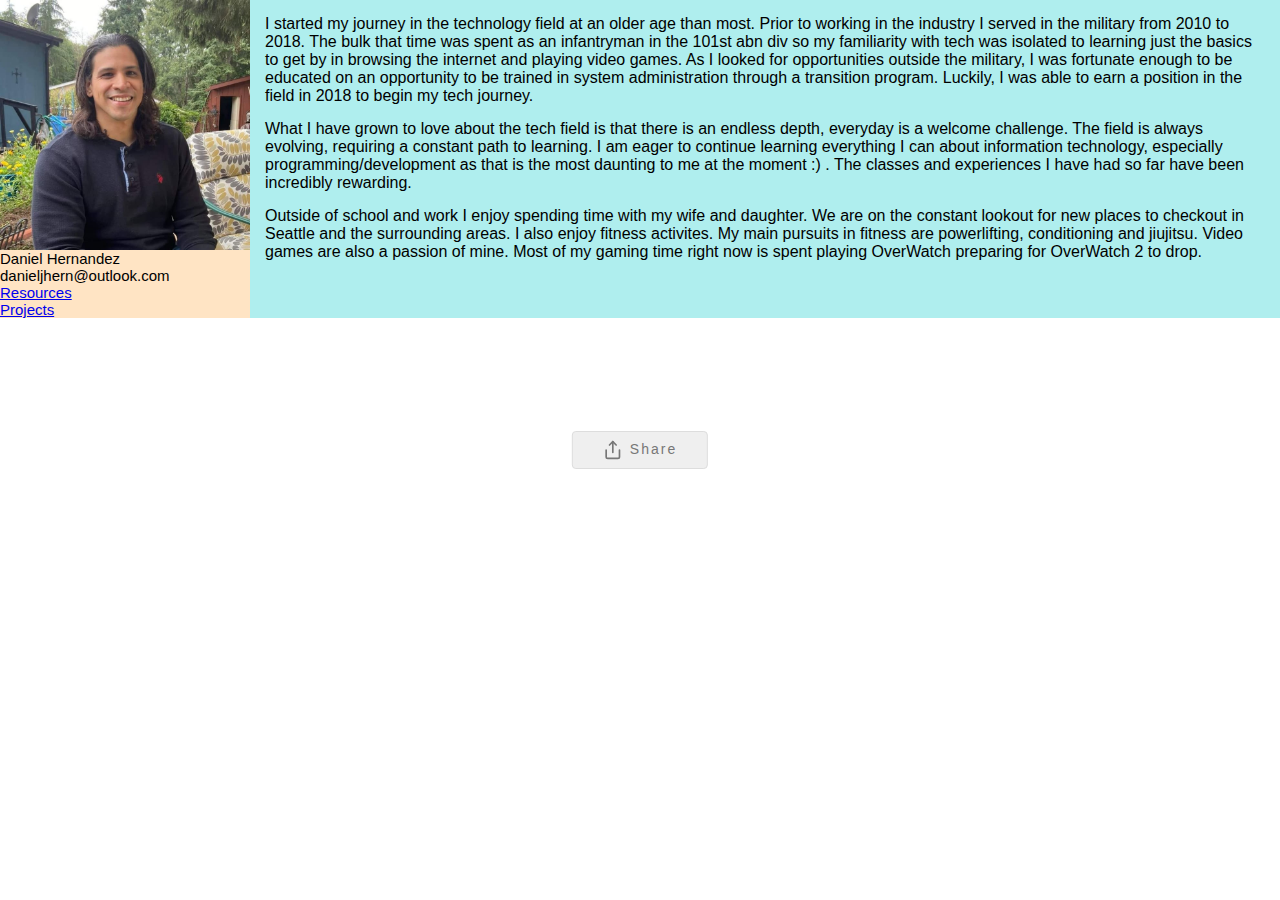
<file: index.html>
<!DOCTYPE HTML>
<head>
    <title>Daniel Hernandez</title>
 <link rel="stylesheet" href="css/style.css">
</head>
<html lang="en">
  <body>
    <div class="grid-container">
      <div id="col-1">
        <div id="picture">
          <img src="image/SelfPicture.jpg" alt="Picture of Daniel" style="height: 250px;">
        </div>
          <div id= "textAndLinks">
          <p>Daniel Hernandez</p>
          <p>danieljhern@outlook.com</p>
          <p><a href="html/Resources.html">Resources</a><p>
            <p><a href="html/Projects.html">Projects</a></p>
          </div>
        </div>    
      <div id="col-2">
          <p>I started my journey in the technology field at an older age than most. Prior to working in the industry I served in the military from 2010 to 2018. The bulk that time was spent as an infantryman in the 101st abn div so my familiarity with tech was isolated to learning just the basics to get by in browsing the internet and playing video games. As I looked for opportunities outside the military, I was fortunate enough to be educated on an opportunity to be trained in system administration through a transition program. Luckily, I was able to earn a position in the field in 2018 to begin my tech journey.</p>
          <p>What I have grown to love about the tech field is that there is an endless depth, everyday is a welcome challenge. The field is always evolving, requiring a constant path to learning. I am eager to continue learning everything I can about information technology, especially programming/development as that is the most daunting to me at the moment :) . The classes and experiences I have had so far have been incredibly rewarding.  </p>
          <p>Outside of school and work I enjoy spending time with my wife and daughter. We are on the constant lookout for new places to checkout in Seattle and the surrounding areas. I also enjoy fitness activites. My main pursuits in fitness are powerlifting, conditioning and jiujitsu. Video games are also a passion of mine. Most of my gaming time right now is spent playing OverWatch preparing for OverWatch 2 to drop. </p>
        </div>
     </div>

     <!--start of WebshareAPI html-->
     <div class="share-dialog">
      <header>
        <h3 class="dialog-title">Share this</h3>
        <button class="close-button"><svg><use href="#close"></use></svg></button>
      </header>
      <div class="targets">
        <a class="button">
          <svg>
            <use href="#facebook"></use>
          </svg>
          <span>Facebook</span>
        </a>
        
        <a class="button">
          <svg>
            <use href="#twitter"></use>
          </svg>
          <span>Twitter</span>
        </a>
        
        <a class="button">
          <svg>
            <use href="#linkedin"></use>
          </svg>
          <span>LinkedIn</span>
        </a>
        
        <a class="button">
          <svg>
            <use href="#email"></use>
          </svg>
          <span>Email</span>
        </a>
      </div>
      <div class="link">
        <div class="pen-url">TBD</div>
        <button class="copy-link">Copy Link</button>
      </div>
    </div>
    
    <button class="share-button" type="button" title="Share this article">
      <svg>
        <use href="#share-icon"></use>
      </svg>
      <span>Share</span>
    </button>
    
    <svg class="hidden">
      <defs>
        <symbol id="share-icon" viewBox="0 0 24 24" fill="none" stroke="currentColor" stroke-width="2" stroke-linecap="round" stroke-linejoin="round" class="feather feather-share"><path d="M4 12v8a2 2 0 0 0 2 2h12a2 2 0 0 0 2-2v-8"></path><polyline points="16 6 12 2 8 6"></polyline><line x1="12" y1="2" x2="12" y2="15"></line></symbol>
        
        <symbol id="facebook" viewBox="0 0 24 24" fill="#3b5998" stroke="#3b5998" stroke-width="2" stroke-linecap="round" stroke-linejoin="round" class="feather feather-facebook"><path d="M18 2h-3a5 5 0 0 0-5 5v3H7v4h3v8h4v-8h3l1-4h-4V7a1 1 0 0 1 1-1h3z"></path></symbol>
        
        <symbol id="twitter" viewBox="0 0 24 24" fill="#1da1f2" stroke="#1da1f2" stroke-width="2" stroke-linecap="round" stroke-linejoin="round" class="feather feather-twitter"><path d="M23 3a10.9 10.9 0 0 1-3.14 1.53 4.48 4.48 0 0 0-7.86 3v1A10.66 10.66 0 0 1 3 4s-4 9 5 13a11.64 11.64 0 0 1-7 2c9 5 20 0 20-11.5a4.5 4.5 0 0 0-.08-.83A7.72 7.72 0 0 0 23 3z"></path></symbol>
        
        <symbol id="email" viewBox="0 0 24 24" fill="#777" stroke="#fafafa" stroke-width="2" stroke-linecap="round" stroke-linejoin="round" class="feather feather-mail"><path d="M4 4h16c1.1 0 2 .9 2 2v12c0 1.1-.9 2-2 2H4c-1.1 0-2-.9-2-2V6c0-1.1.9-2 2-2z"></path><polyline points="22,6 12,13 2,6"></polyline></symbol>
        
        <symbol id="linkedin" viewBox="0 0 24 24" fill="#0077B5" stroke="#0077B5" stroke-width="2" stroke-linecap="round" stroke-linejoin="round" class="feather feather-linkedin"><path d="M16 8a6 6 0 0 1 6 6v7h-4v-7a2 2 0 0 0-2-2 2 2 0 0 0-2 2v7h-4v-7a6 6 0 0 1 6-6z"></path><rect x="2" y="9" width="4" height="12"></rect><circle cx="4" cy="4" r="2"></circle></symbol>
        
        <symbol id="close" viewBox="0 0 24 24" fill="none" stroke="currentColor" stroke-width="2" stroke-linecap="round" stroke-linejoin="round" class="feather feather-x-square"><rect x="3" y="3" width="18" height="18" rx="2" ry="2"></rect><line x1="9" y1="9" x2="15" y2="15"></line><line x1="15" y1="9" x2="9" y2="15"></line></symbol>
      </defs>
    </svg> 
    <!--End of Webshare API Html-->
    <script src="script.js"></script>
  </body>
</html>
</file>
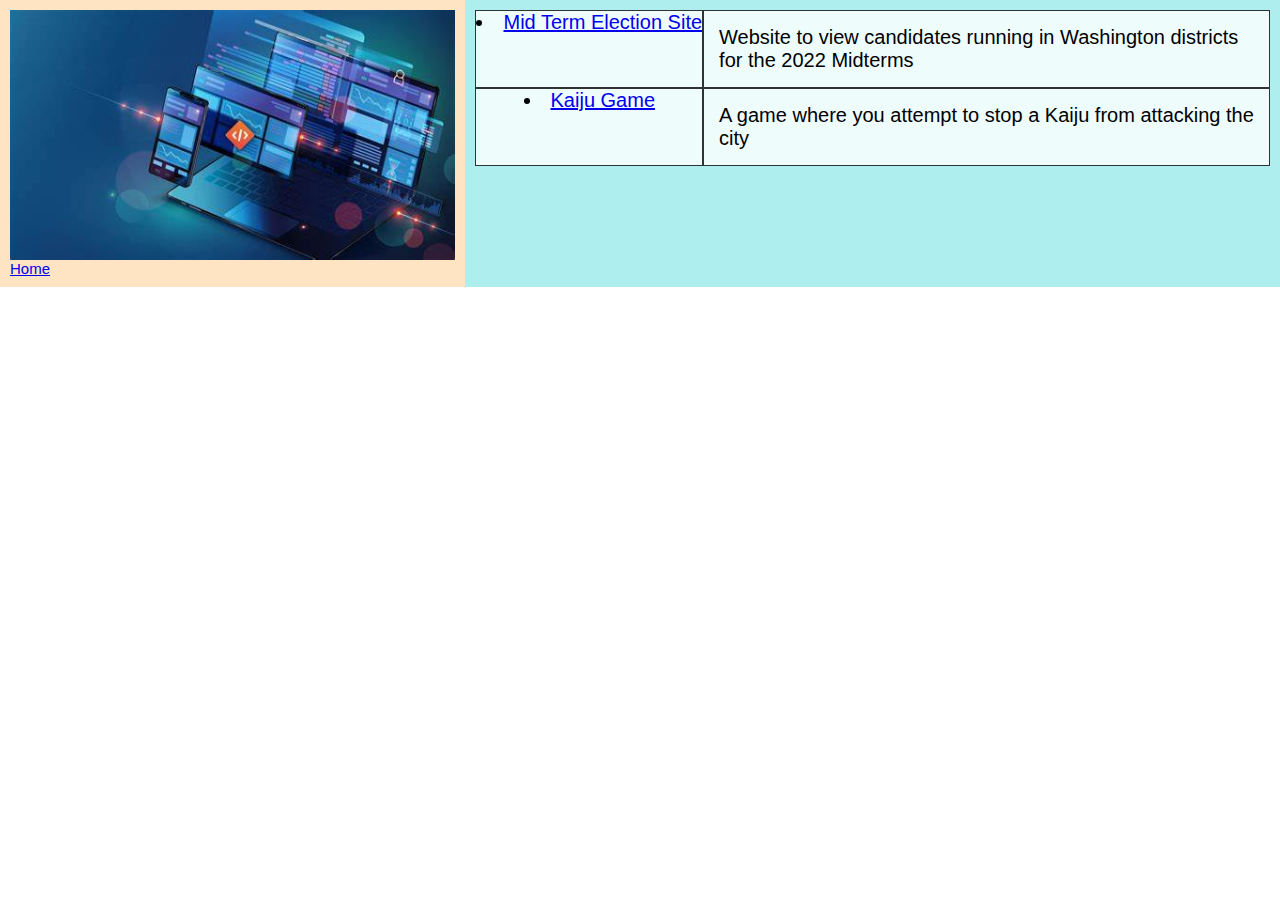
<file: html/Projects.html>
<head>
    <title>Daniel Hernandez - Projects</title>
    <link rel="stylesheet" href="../css/style.css">

</head>
<html lang="en">
  <body>
    <div class="container">
      <div id="left">
        <div id="picture">
          <img src="../image/webdev.jpeg" alt="Picture of Coding" style="height: 250px;">
        </div>
          <div id= "textAndLinks">
          <p><a href="../index.html">Home</a></p>
          </div>
        </div>    
      <div id="right">
        <div class="grid-container">
            <div class="grid-left">
                <uo>
                    <li><a href="https://github.com/danieljhern/MidtermTrackerProject">Mid Term Election Site</a></li>
                </uo>
            </div>
            <div class="grid-right"><p>Website to view candidates running in Washington districts for the 2022 Midterms </p></div>
            <div class="grid-left">
                <uo>
                    <li><a href="https://github.com/danieljhern/theKaijuGame">Kaiju Game</a></li>
                </uo>
            </div>
            <div class="grid-right"><p>A game where you attempt to stop a Kaiju from attacking the city </p></div>           

                       
        </div>
        </div>
        </div>
  </body>
</html>
</file>
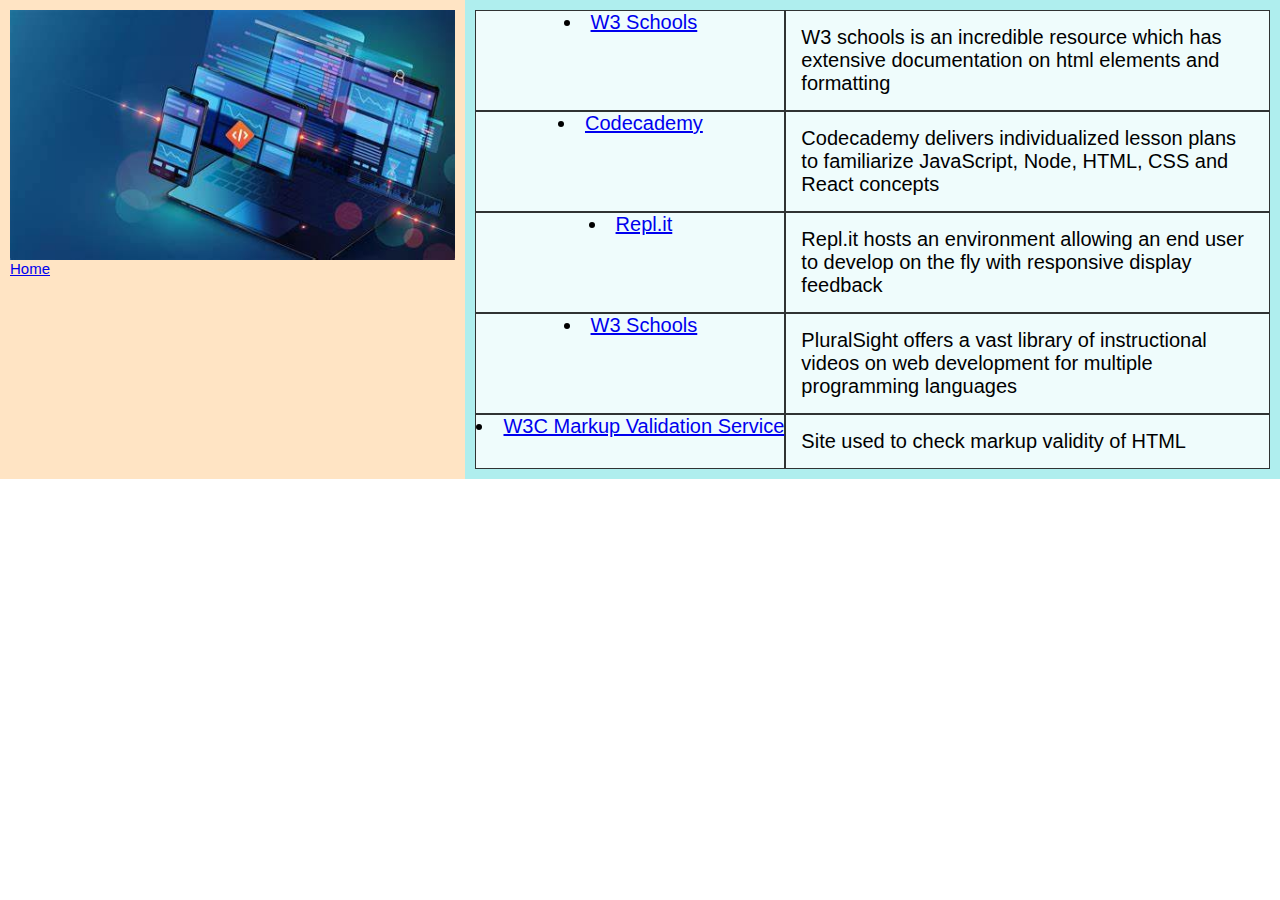
<file: html/Resources.html>
<head>
    <title>Daniel Hernandez - Resources</title>
    <link rel="stylesheet" href="../css/style.css">

</head>
<html lang="en">
  <body>
    <div class="container">
      <div id="left">
        <div id="picture">
          <img src="../image/webdev.jpeg" alt="Picture of Coding" style="height: 250px;">
        </div>
          <div id= "textAndLinks">
          <p><a href="../index.html">Home</a></p>
          </div>
        </div>    
      <div id="right">
        <div class="grid-container">
            <div class="grid-left">
                <uo>
                    <li><a href="https://www.w3schools.com/html/default.asp">W3 Schools</a></li>
                </uo>
            </div>
            <div class="grid-right"><p>W3 schools is an incredible resource which has extensive documentation on html elements and formatting </p></div>
            <div class="grid-left">
                <uo>
                    <li><a href="https://www.codecademy.com/learn">Codecademy</a></li>
                </uo>
            </div>
            <div class="grid-right"><p>Codecademy delivers individualized lesson plans to familiarize JavaScript, Node, HTML, CSS and React concepts </p></div>
            <div class="grid-left">
                <uo>
                    <li><a href="https://replit.com/~">Repl.it</a></li>
                </uo>
            </div>
            <div class="grid-right"><p>Repl.it hosts an environment allowing an end user to develop on the fly with responsive display feedback </p></div>
            <div class="grid-left">
                <uo>
                    <li><a href="https://www.pluralsight.com/">W3 Schools</a></li>
                </uo>
            </div>
            <div class="grid-right"><p>PluralSight offers a vast library of instructional videos on web development for multiple programming languages </p></div>
            <div class="grid-left">
                <uo>
                    <li><a href="https://validator.w3.org/">W3C Markup Validation Service</a></li>
                </uo>
            </div>
            <div class="grid-right"><p>Site used to check markup validity of HTML </p></div>

                       
        </div>
        </div>
        </div>
  </body>
</html>
</file>
<file: css/style.css>
body {
  font-family: sans-serif;
}
.container {
    display: flex;
    flex-wrap: nowrap;
    font-size: 20px;
    text-align: center;
  }
  
#left{
    background-color: #FFE4C4;
    padding: 10px;
    flex: 25%;
  }
#right{
    background-color: #AFEEEE;
    padding: 10px;
    flex: 75%;
  }
#picture
  {
    display: flex;
    justify-content: flex-start;
  }
  
#textAndLinks
  {
    display: flex;
    flex-direction: column;
    padding: 0px;
    font-size: 15px;
  }

#textAndLinks > p {
    margin: 0px;
  }

  
p {
    text-align: left;
    margin: 15px
  }

.grid-container {
    display: grid;
    grid-template-columns: auto auto;
  }

.grid-left {
    background-color: rgba(255, 255, 255, 0.8);
    border: 1px solid rgba(0, 0, 0, 0.8);
    text-align: center;
  }

.grid-right {
    background-color: rgba(255, 255, 255, 0.8);
    border: 1px solid rgba(0, 0, 0, 0.8);
    text-align: center;
  }

#col-1 {
    grid-column: 1 / span 4;
    background-color: #FFE4C4;
  }

#col-2 {
    grid-column: 5 / span 8;
    background-color: #AFEEEE;
  }

/*Beginning of Share CSS*/
  html {
    box-sizing: border-box;
  }
  
 
 
 *, *::before, *::after {
    box-sizing: inherit;
    padding: 0;
    margin: 0;
  }

  
  body {
    font-family: -apple-system,BlinkMacSystemFont,San Francisco,Helvetica Neue,Helvetica,Ubuntu,Roboto,Noto,Segoe UI,Arial,sans-serif;
  }
  
  .hidden {
    display: none;
  }
  
  svg {
    width: 20px;
    height: 20px;
    margin-right: 7px;
  }
  
  button, .button {
    display: inline-flex;
    align-items: center;
    justify-content: center;
    height: auto;
    padding-top: 8px;
    padding-bottom: 8px;
    color: #777;
    text-align: center;
    font-size: 14px;
    font-weight: 500;
    line-height: 1.1;
    letter-spacing: 2px;
    text-transform: capitalize;
    text-decoration: none;
    white-space: nowrap;
    border-radius: 4px;
    border: 1px solid #ddd;
    cursor: pointer;
  }

  button:hover, .button:hover {
    border-color: #cdd;
  }
  
  .share-button, .copy-link {
    padding-left: 30px;
    padding-right: 30px;
  }
  
  .share-button, .share-dialog {
    position: absolute;
    top: 50%;
    left: 50%;
    transform: translate(-50%, -50%);
  }
  
  .share-dialog {
    display: none;
    width: 95%;
    max-width: 500px;
    box-shadow: 0 8px 16px rgba(0,0,0,.15);
    z-index: -1;
    border: 1px solid #ddd;
    padding: 20px;
    border-radius: 4px;
    background-color: #fff;
  }
  
  .share-dialog.is-open {
    display: block;
    z-index: 2;
  }
  
  header {
    display: flex;
    justify-content: space-between;
    margin-bottom: 20px;
  }
  
  .targets {
    display: grid;
    grid-template-rows: 1fr 1fr;
    grid-template-columns: 1fr 1fr;
    grid-gap: 20px;
    margin-bottom: 20px;
  }
  
  .close-button {
    background-color: transparent;
    border: none;
    padding: 0;
  }
  
  .close-button svg {
    margin-right: 0;
  }
  
  .link {
    display: flex;
    justify-content: center;
    align-items: center;
    padding: 10px;
    border-radius: 4px;
    background-color: #eee;
  }
  
  .pen-url {
    margin-right: 15px;
    overflow: hidden;
    text-overflow: ellipsis;
    white-space: nowrap;
  }

  /*End of Share CSS*/
</file>
